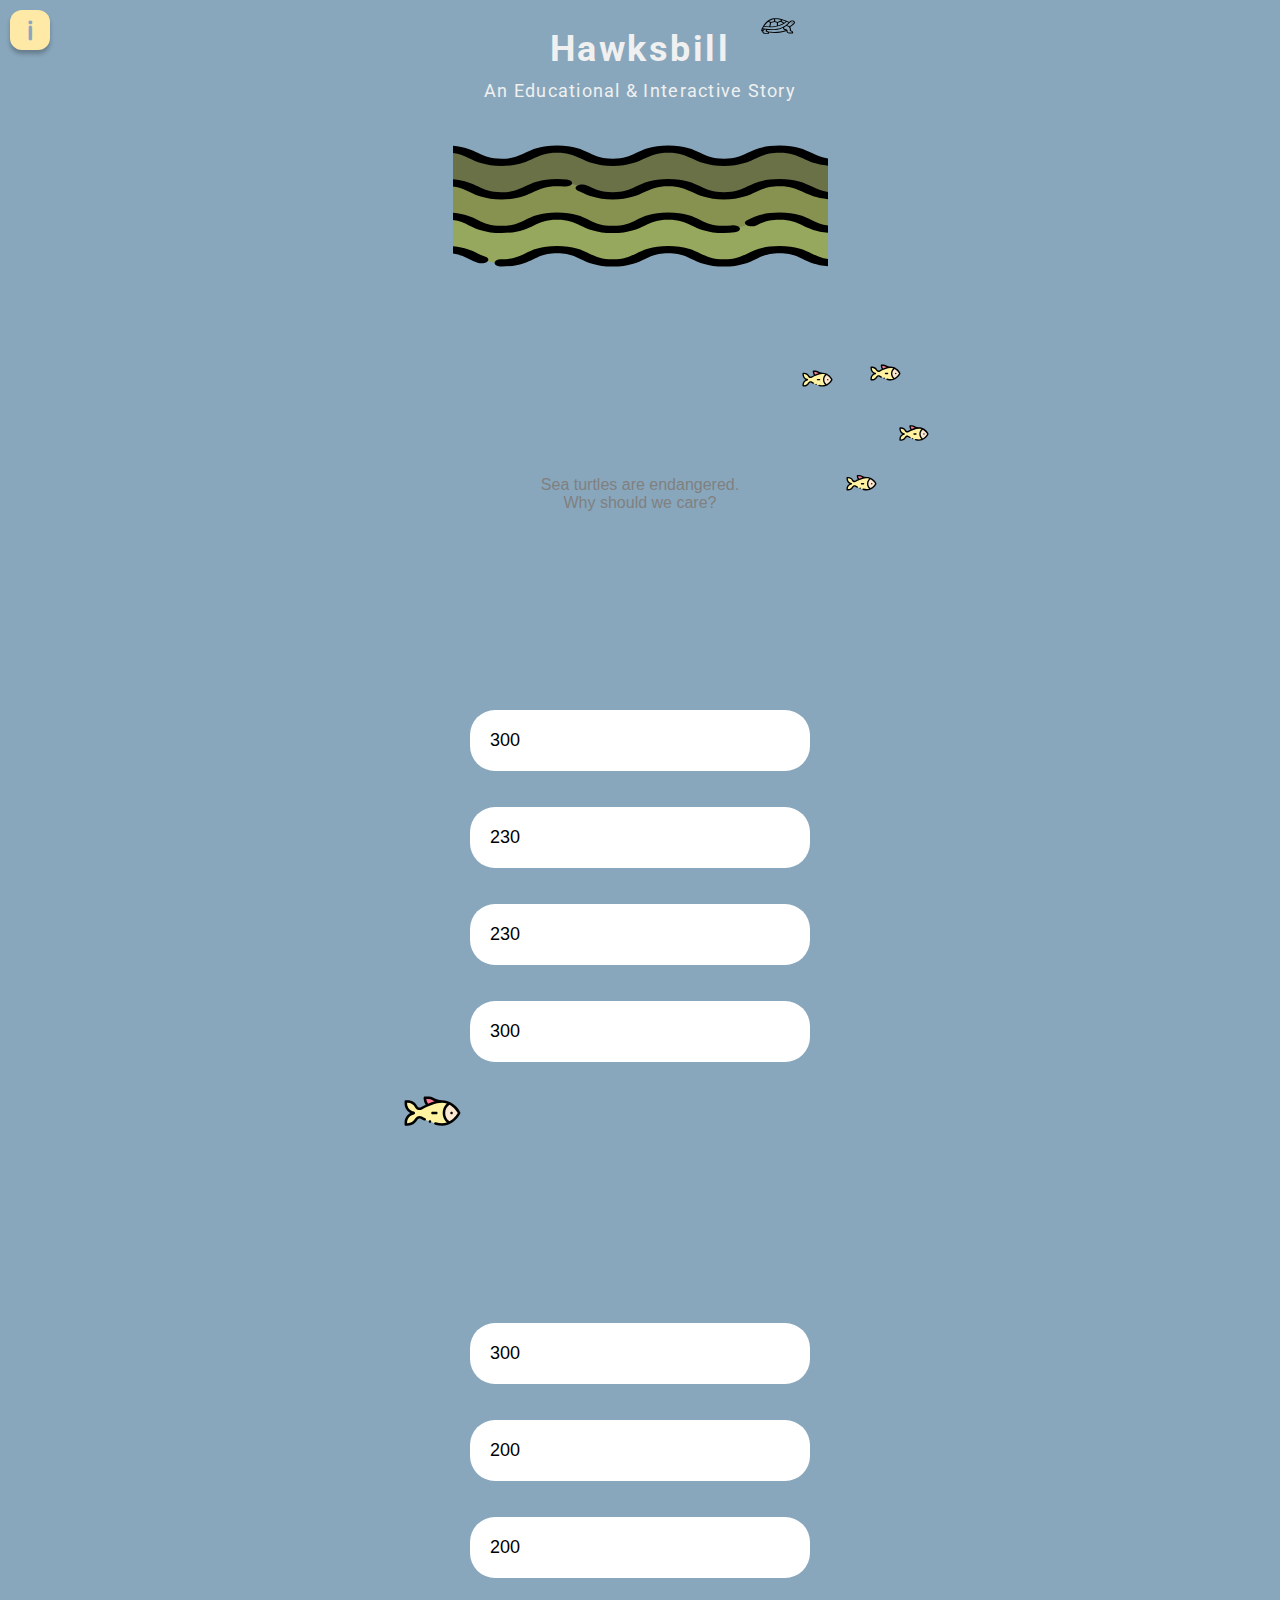
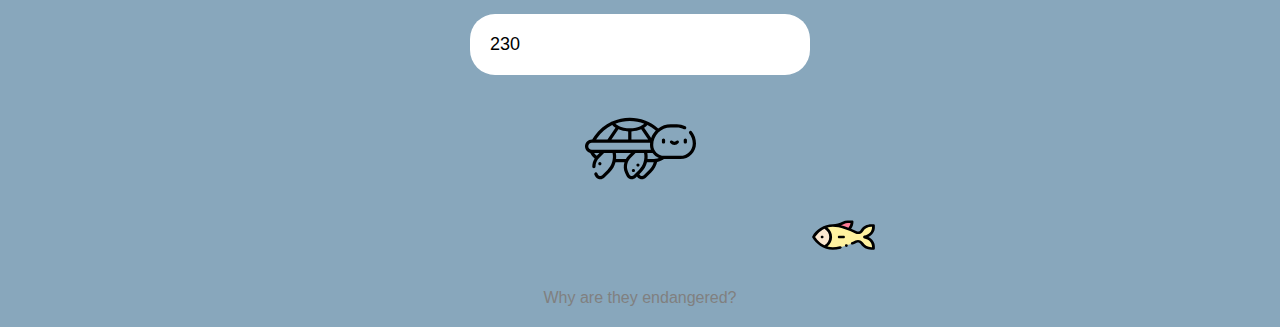
<file: index.html>
<!doctype html>
<html class="no-js" lang="en">

<head>
  <meta charset="utf-8">
  <title>Hawksbill</title>
  <!-- TEAM MOTTO -->
  <!-- I like turtles because they’re so chill. They don’t hurt anyone. They’re just like, “Hey man, I want to swim, and maybe eat some lettuce. But I’m gonna take my time getting there, I’m not in a rush. Because I’m a turtle.” -->

  <meta name="description" content="An Interactive Story by Set B Group 4">
  <meta name="viewport" content="width=device-width, initial-scale=1">


  <link rel="manifest" href="site.webmanifest">
  <link rel="apple-touch-icon" href="icon.png">

  <link rel="preconnect" href="https://fonts.gstatic.com">
  <link href="https://fonts.googleapis.com/css2?family=Roboto&display=swap" rel="stylesheet"> 
  <link rel="preconnect" href="https://fonts.gstatic.com">
  <link href="https://fonts.googleapis.com/css2?family=Nanum+Gothic:wght@800&display=swap" rel="stylesheet">
  <!-- Place favicon.ico in the root directory -->

  <link rel="stylesheet" href="css/main.css">

  <meta name="theme-color" content="#fafafa">
</head>


<body onscroll="HandleScroll()">

  <!-- Add your site or application content here -->
    <div id="main">
      <div id="title">
        
      </div>
      <div id="intro" class="centertext">
    
        
      </div>
      <div id="whycare" class="centertext">
        
      </div>
      <div id="endanger" class="centertext">

      </div>
      <div id="help" class="centertext">
        <div id="helpheading"></div>
        <div id="bags" class="sidebyside"></div>
        <div id="bagimgs" class="sidebyside"></div>
        <div id="food" class="sidebyside"></div>
        <div id="foodimgs" class="sidebyside"></div>
      </div>
      <div id="save" class="centertext">

      </div>
      <div id="ending" class="centertext">

      </div>
      <div class="centertext" id="floor">

      </div>
    </div>



  <!-- Add your site or application content here -->
  
  <!--hi im a divider hehe ignore me -_- -->
  
  <!--ADD YOUR COMP SCRIPT BELOW HERE PLEASE/ ALSO WE CAN ORGANIZE THEM LATER FOR BETTER STACKING ORDER-->
  <script>
    
    
  // function before() {
  //     document.getElementById('myImage').src='/img/coralreefbefore.jpg';
  //     document.getElementById('buttons').style.opacity = "0.5";
  // }
    
  // function after() {
  //     document.getElementById('myImage').src='/img/coralreefafter.jpg';
  //     document.getElementById('buttons').style.opacity = "0.5";
  // }
    
  // function both() {
  //     document.getElementById('myImage').src='/img/coralreefboth.png';
  //     document.getElementById('buttons').style.opacity = "1";
  // }
    
  </script>
  
  <!--ELIAS MATTEO COMPS-->
  <script src="/EliasMatteo/Comps/Title/index.js"></script>
  <script src="/EliasMatteo/Comps/WavesGraphic/index.js"></script>
  <script src="/EliasMatteo/Comps/TurtleSideView/index.js"></script>
  <script src="/EliasMatteo/Comps/TurtleTitle/index.js"></script>
  <!-------->
  <script src="/EliasMatteo/Comps/FishColor/index.js"></script>
  <script src="/EliasMatteo/Comps/FishColor2/index.js"></script>
  <script src="/EliasMatteo/Comps/FishColor3/index.js"></script>
  <!-------->
  <script src="/EliasMatteo/Comps/SchoolFish1/index.js"></script>
  <script src="/EliasMatteo/Comps/SchoolFish2/index.js"></script>
  <script src="/EliasMatteo/Comps/SchoolFish3/index.js"></script>
  <script src="/EliasMatteo/Comps/SchoolFish4/index.js"></script>
  
  
  <!--FARBOD COMPS-->
  <script src="/Farbod/Comps/button-bottom/index.js"></script>
  <script src="/Farbod/Comps/coralreef/index.js"></script>
  <script src="/Farbod/Comps/info-pop-up/index.js"></script>
  <script src="/Farbod/Comps/litter/index.js"></script>
  <script src="/Farbod/Comps/littering/index.js"></script>
  <script src="/Farbod/Comps/man-trash/index.js"></script>
  <script src="/Farbod/Comps/oil-drum/index.js"></script>
  <script src="/Farbod/Comps/recycling-sign/index.js"></script>
  <script src="/Farbod/Comps/seafloor/index.js"></script>
  <script src="/Farbod/Comps/turtle-ontop-oil/index.js"></script>


  <!--CATHERINE COMPS-->
  <script src="./Catherine/Comps/heading/index.js"></script>
  <script src="./Catherine/Comps/sun/index.js"></script>
  <script src="./Catherine/Comps/textbox/index.js"></script>
  <script src="./Catherine/Comps/trash/index.js"></script>
  
  <!--ADD YOUR COMP SCRIPT ABOVE HERE PLEASE/ ALSO WE CAN ORGANIZE THEM LATER FOR BETTER STACKING ORDER-->
  
  <script src="js/vendor/modernizr-3.11.2.min.js"></script>
  <script src="js/plugins.js"></script>
  <script src="js/main.js"></script>
  
 
</body>

</html>
</file>
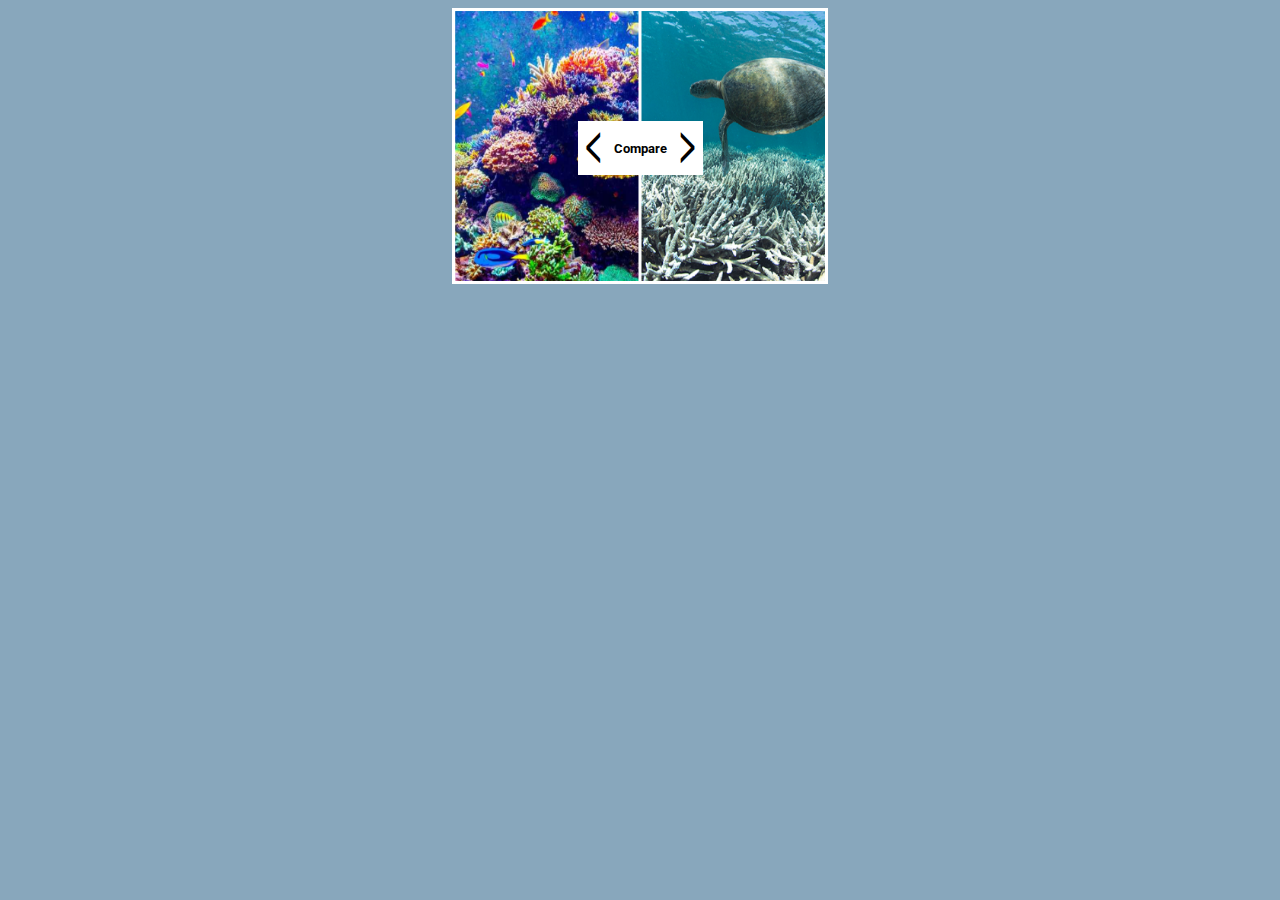
<file: Farbod/Comps/coralreef-slider/coralreef.html>
<!doctype html>
<html lang="en">

<head>
    <link rel="preconnect" href="https://fonts.gstatic.com">
    <link href="https://fonts.googleapis.com/css2?family=Roboto&display=swap" rel="stylesheet"> 
    <link rel="preconnect" href="https://fonts.gstatic.com">
    <link href="https://fonts.googleapis.com/css2?family=Nanum+Gothic:wght@800&display=swap" rel="stylesheet">

    <meta charset="utf-8">
    <title>Pop-Up</title>
    <meta name="description" content="An Interactive Story by Set B Group 4">
    <meta name="viewport" content="width=device-width, initial-scale=1">

    <link rel="stylesheet" href="coralreef.css">
</head>

<body style="background-color: #88A7BC;">
    <div class="main">
        <div class="box">
            <img id="myImage" src="/img/coralreefboth.png">
        </div>
        <div id="buttons">
            <button class="arrows" onclick="after()"><</button>
            <button class="compare" onclick="both()">Compare</button>
            <button class="arrows" onclick="before()">></button>
        </div>
    </div>
    <script>
    
    function before() {
        document.getElementById('myImage').src='/img/coralreefbefore.jpg';
        document.getElementById('buttons').style.opacity = "0.5";
    }
    
    function after() {
        document.getElementById('myImage').src='/img/coralreefafter.jpg';
        document.getElementById('buttons').style.opacity = "0.5";
    }
    
    function both() {
        document.getElementById('myImage').src='/img/coralreefboth.png';
        document.getElementById('buttons').style.opacity = "1";
    }
    
    </script>
    
    </body>
    </html>
</file>
<file: css/main.css>
/* PLEASE ADD OUR STYLING HERE AND GIVE QUICK EXPLANATIONS OF WHAT CODE DOES JUST FOR CLARITIES SAKE THANKS HOMIES ;)

  TEAM MOTTO:
  {
    I like turtles because they’re so chill. They don’t hurt anyone. They’re just like, “Hey man, I want to swim, and maybe eat some lettuce. But I’m gonna take my time getting there, I’m not in a rush. Because I’m a turtle.”
  }

*/



/*General styling to prevent strange border around page and to prevent viewing of objects / animations of the main screen*/
body, html {
    margin: 0px;
    overflow-x: hidden;
    background-color: #88A7BC;
  }
  
  /* Center text on page */
.centertext {
  display: flex;
  flex-direction:column;
  align-items: center;
}

/* Make two images or textboxes side by side */
.sidebyside {
  display:flex;
}


/*This should control the animation effect for certain svg fishes going to the left in particular*/
@keyframes fishL {
  from {left: 0px;}
  to {left: 2000px;}
}

/*This should control the animation effect for certain svg fishes going to the right in particular*/
@keyframes fishR {
  from {right: 0px;}
  to {right: 2000px;}
  
}

.fishesM {
  position: relative;
}

/*This should control the animation effect for the waves effect which is meant to be opacity but its currently not working*/
/* @keyframes waves {
  0% {opacity: 0;}
  100% {opacity: 1;}
}

#waves {
  animation-name: waves;
  animation-timing-function: linear;
  animation-iteration-count: 3;
} */

/* These are for the sun graphic */
@keyframes rotate {
  0% {
    transform:rotate(0deg);
  }
  100% {
    transform:rotate(360deg);
  }
}

.rotate {
  animation-name: rotate;
  animation-duration: 12s;
  animation-direction: normal;
  animation-timing-function: linear;
  animation-iteration-count: infinite;
}

/* This is for the plastic bottles. They fall from left to right */
@keyframes falltoright {
  0% {
    top:0%;
    left:5%;
    transform:rotate(0deg);
    opacity:0;
  }
  50% {
    opacity:0.8;
  }
  100% {
    top:90%;
    left:90%;
    transform:rotate(90deg);
    opacity:0
  }
}

/* This is for the crushed cans. They fall from right to left */
@keyframes falltoleft {
  0% {
    top:0%;
    left:90%;
    transform:rotate(90deg);
    opacity:0
  }
  50% {
    opacity:0.8;
  }
  100% {
    top:90%;
    left:5%;
    transform:rotate(0deg);
    opacity:0;
  }
}

.center {
  align-items: center;
  justify-content: center;
  text-align: center;
}
</file>
<file: Farbod/Comps/coralreef-slider/coralreef.css>
.main {
    justify-content: center;
    display: flex;
    align-items: center;
    flex-direction: column;
}

.box #myImage {
    min-width: 370px;
    min-height: 270px;
    max-width: 370px;
    max-height: 270px;
    border: solid white 3px;
}

#buttons {
    position: absolute;
    display: flex;
    justify-content: flex-start;
}

.arrows {
    height: 54px;
    width: 30px;
    background-color: white;
    color: black;
    font-family: 'Nanum Gothic', sans-serif;
    border: none;
    font-weight: bold;
    align-items: center;
    text-align: center;
    font-size: 32px;
}

.compare {
    height: 54px;
    background-color: white;
    color: black;
    font-family: 'Roboto', sans-serif;
    border: none;
    font-weight: bold;
    align-items: center;
    text-align: center;
}
</file>
